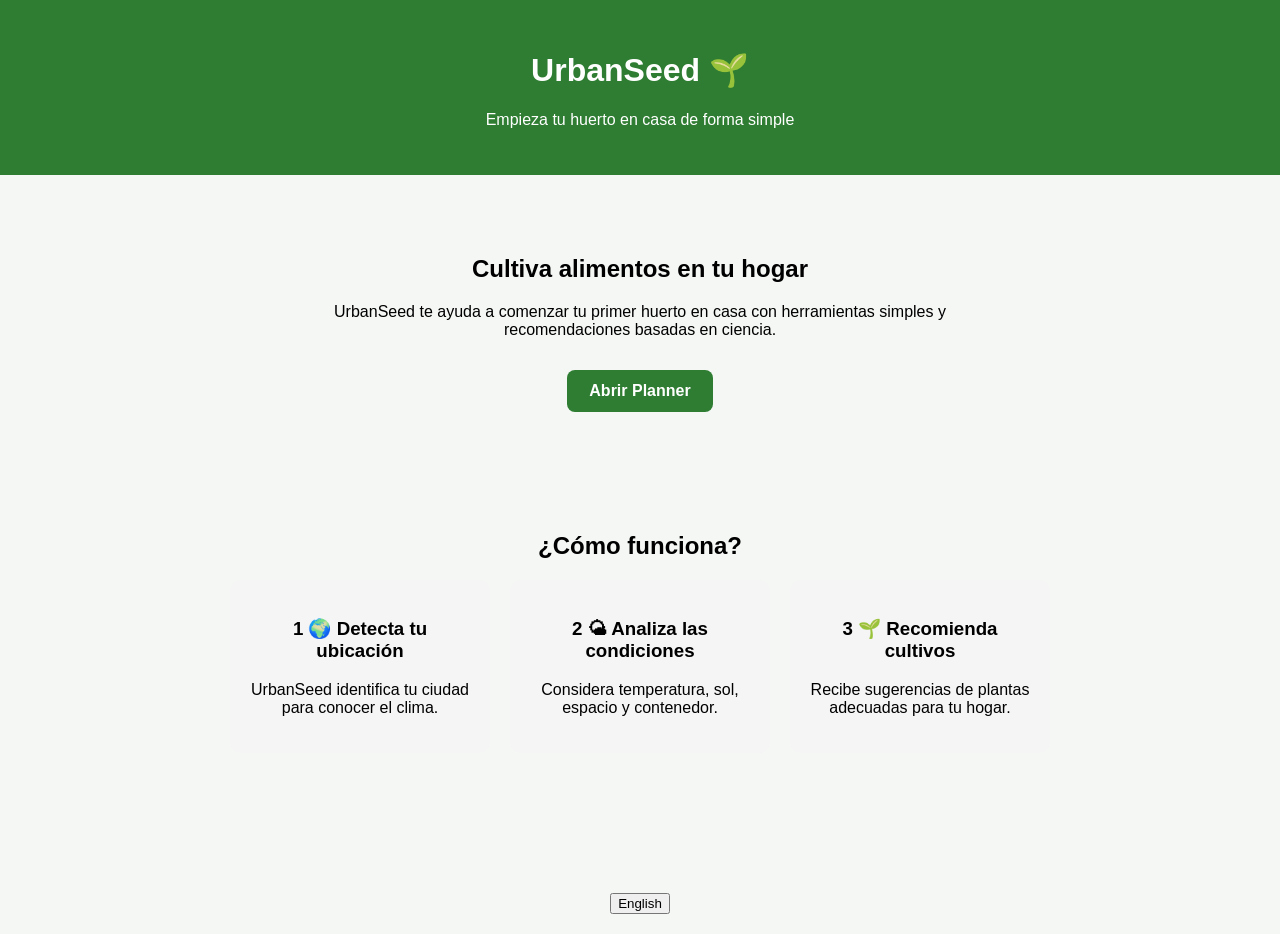
<file: index.html>
<!DOCTYPE html>
<html lang="es">
<head>
<meta charset="UTF-8">
<meta name="viewport" content="width=device-width, initial-scale=1.0">
<title>UrbanSeed</title>
<link rel="stylesheet" href="style.css">
</head>

<body>

<header>
<h1>UrbanSeed 🌱</h1>
<p>Empieza tu huerto en casa de forma simple</p>
</header>

<section class="hero">

<h2>Cultiva alimentos en tu hogar</h2>

<p>
UrbanSeed te ayuda a comenzar tu primer huerto en casa con herramientas simples
y recomendaciones basadas en ciencia.
</p>

<a href="planner.html" class="btn">Abrir Planner</a>

</section>

<section class="how">

<h2>¿Cómo funciona?</h2>

<div class="steps">

<div class="step">
<h3>1 🌍 Detecta tu ubicación</h3>
<p>UrbanSeed identifica tu ciudad para conocer el clima.</p>
</div>

<div class="step">
<h3>2 🌤 Analiza las condiciones</h3>
<p>Considera temperatura, sol, espacio y contenedor.</p>
</div>

<div class="step">
<h3>3 🌱 Recomienda cultivos</h3>
<p>Recibe sugerencias de plantas adecuadas para tu hogar.</p>
</div>

</div>

</section>

<footer>

<button id="englishBtn">English</button>

</footer>

<script src="script.js"></script>

</body>
</html>
</file>
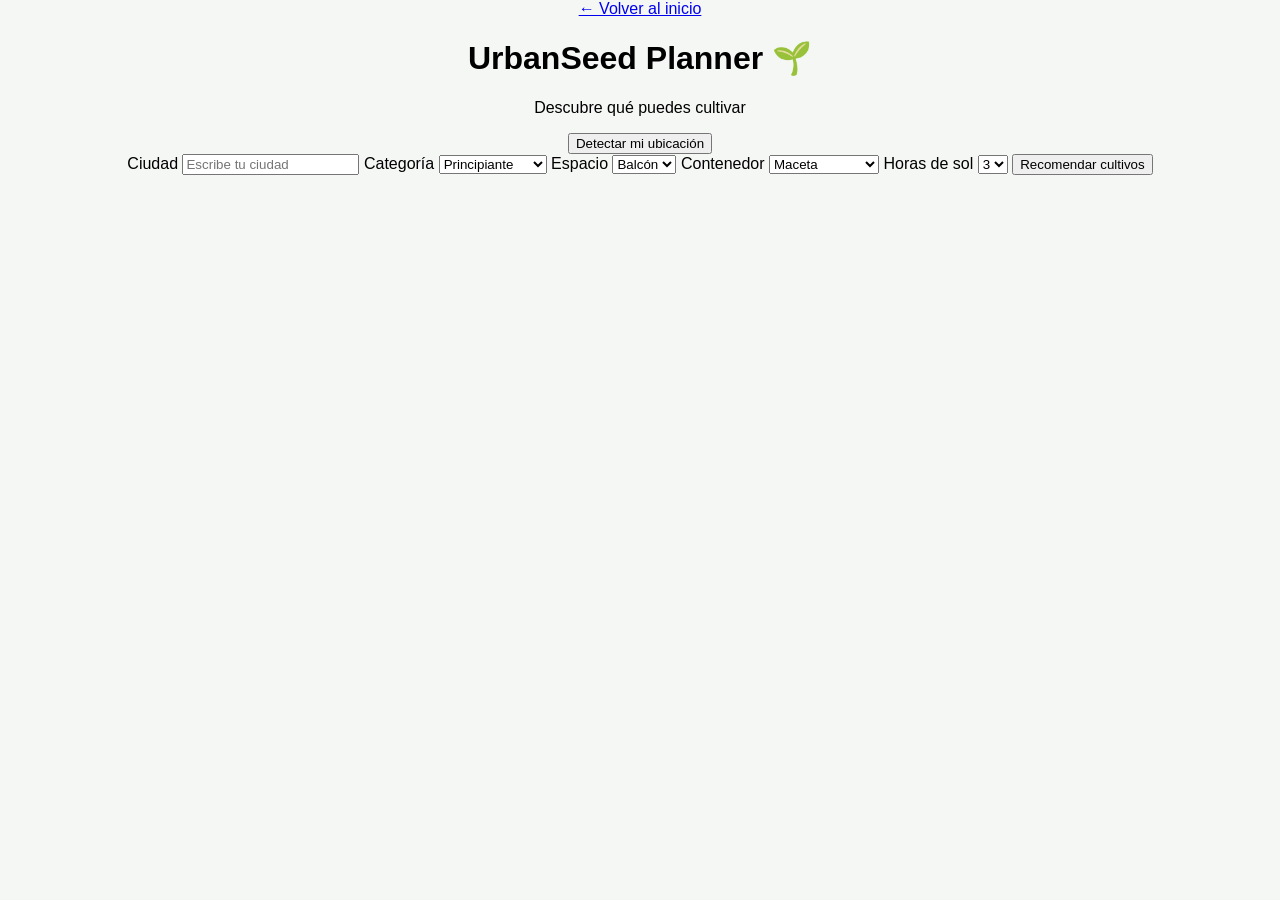
<file: planner.html>
<!DOCTYPE html>
<html lang="es">
<head>
<meta charset="UTF-8">
<meta name="viewport" content="width=device-width, initial-scale=1.0">
<title>UrbanSeed Planner</title>
<link rel="stylesheet" href="style.css">
</head>

<body>

<a href="index.html">← Volver al inicio</a>
  
<h1>UrbanSeed Planner 🌱</h1>

<p>Descubre qué puedes cultivar</p>

<form id="plannerForm">

<button type="button" id="detectLocation">Detectar mi ubicación</button>
<div id="weatherInfo"></div>


<label>Ciudad</label>
<input type="text" id="city" list="citySuggestions" placeholder="Escribe tu ciudad">

<datalist id="citySuggestions"></datalist>

<label>Categoría</label>
<select id="category">

<option value="beginner">Principiante</option>
<option value="urban">Huerto urbano</option>
<option value="hydro">Hidroponía</option>

</select>

<label>Espacio</label>
<select id="space">
<option>Balcón</option>
<option>Patio</option>
<option>Interior</option>
</select>

<label>Contenedor</label>
<select id="container">
<option value="maceta">Maceta</option>
<option value="caja">Caja de cultivo</option>
<option value="reja">Caja de reja</option>
<option value="suelo">Suelo</option>
<option value="hidro">Hidroponía</option>
</select>


<label>Horas de sol</label>
<select id="sun">
<option value="3">3</option>
<option value="5">5</option>
<option value="8">8</option>
</select>

<button type="submit">Recomendar cultivos</button>

</form>

<div id="result" class="plants-container"></div>

<script src="plants.js"></script>
<script src="planner.js"></script>

</body>
</html>
</file>
<file: style.css>
body{
font-family: Arial, sans-serif;
margin:0;
background:#f4f7f4;
text-align:center;
}

header{
background:#2e7d32;
color:white;
padding:30px;
}
.how{
padding:40px 20px;
text-align:center;
}

.steps{
display:flex;
flex-wrap:wrap;
justify-content:center;
gap:20px;
margin-top:20px;
}

.step{
background:#f5f5f5;
padding:20px;
border-radius:10px;
max-width:220px;
}
.hero{
text-align:center;
padding:60px 20px;
max-width:700px;
margin:auto;
}

.btn{
display:inline-block;
background:#2e7d32;
color:white;
padding:12px 22px;
border-radius:8px;
text-decoration:none;
font-weight:600;
margin-top:15px;
}

.btn:hover{
background:#256628;
}
footer{
margin-top:80px;
padding:20px;
}
.plant-card{
background:white;
border-radius:12px;
padding:12px;
width:200px;
aspect-ratio:4/5;
box-shadow:0 4px 10px rgba(0,0,0,0.1);
text-align:center;
transition:transform 0.2s;
overflow:hidden;
display:flex;
flex-direction:column;
justify-conten:center;
aling-items:center;
}

.plant-card p{
margin:2px 0;
font-size:13px;
}
.plant-card:hover{
transform:scale(1.05);
}

.plant-img{
width:80px;
height:80px;
object-fit:contain;
display:block;
margin:0 auto 10px auto;
}
.back-home{
display:inline-block;
margin:15px;
padding:8px 14px;
background:#4CAF50;
color:white;
text-decoration:none;
border-radius:6px;
font-size:14px;
}

.back-home:hover{
background:#3e8e41;
}

.plants-container{
display:grid;
grid-template-columns:repeat(auto-fit,minmax(200px,1fr));
gap:20px;
margin-top:20px;
width:100%;
max-width:1000px;
margin-left:auto;
margin-right:auto;
}
</file>
